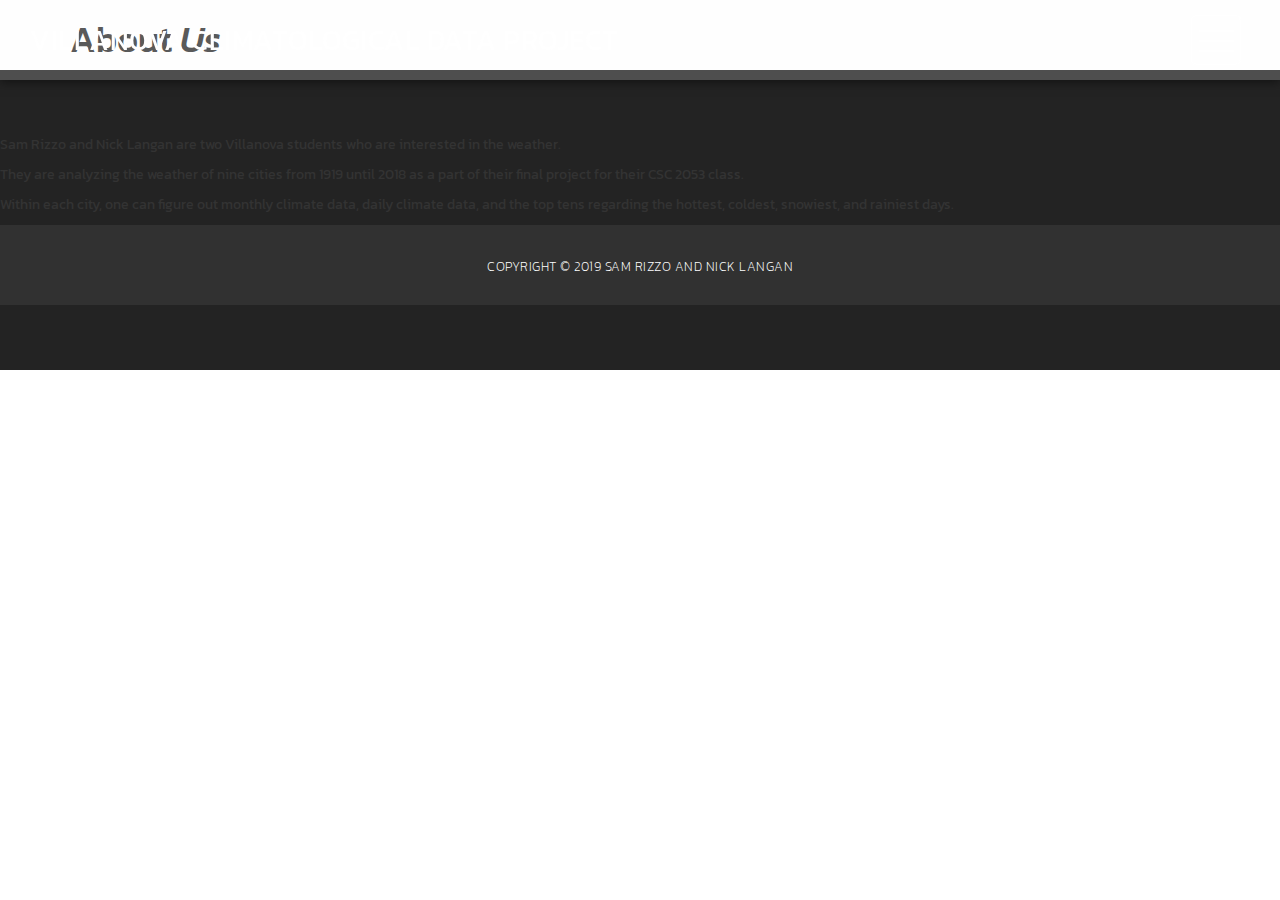
<file: project3/about.html>
<!DOCTYPE html>
<html>
    <head>
        <meta charset="utf-8">
        <meta http-equiv="X-UA-Compatible" content="IE=edge,chrome=1">
        <title>About the Villanovs Climatological Services</title>
<!-- 

Highway Template

https://templatemo.com/tm-520-highway

-->
        <meta name="description" content="">
        <meta name="viewport" content="width=device-width, initial-scale=1">
        <link rel="apple-touch-icon" href="apple-touch-icon.png">

        <link rel="stylesheet" href="css/bootstrap.min.css">
        <link rel="stylesheet" href="css/bootstrap-theme.min.css">
        <link rel="stylesheet" href="css/fontAwesome.css">
        <link rel="stylesheet" href="css/light-box.css">
        <link rel="stylesheet" href="css/templatemo-style.css">

        <link href="https://fonts.googleapis.com/css?family=Kanit:100,200,300,400,500,600,700,800,900" rel="stylesheet">

        <script src="js/vendor/modernizr-2.8.3-respond-1.4.2.min.js"></script>
    </head>

<body>

    <nav>
        <div class="logo">
            <a href="index.html">Villanova Climatological Data Project</a>
        </div>
      <div class="menu-icon">
        <span></span>
      </div>
    </nav>

    <div class="about-page-heading">
        <div class="container">
            <div class="heading-content">
                <h1>About <em>Us</em></h1>
            </div>
        </div>
    </div>


    <div class="services">
    <div class="about">
        <p>Sam Rizzo and Nick Langan are two Villanova students who are interested in the weather.</p>
        <p>They are analyzing the weather of nine cities from 1919 until 2018 as a part of their final project for their CSC 2053 class.</p>
        <p>Within each city, one can figure out monthly climate data, daily climate data, and the top tens regarding the hottest, coldest, snowiest, and rainiest days.</p>

    <footer>
        <div class="container-fluid">
            <div class="col-md-12">
                <p>Copyright &copy; 2019 Sam Rizzo and Nick Langan</p>
            </div>
        </div>
        </div>
    </footer>


      <!-- Modal button -->
    <div class="popup-icon">
      <button id="modBtn" class="modal-btn"><img src="img/contact-icon.png" alt=""></button>
    </div>  

    <!-- Modal -->
    <div id="modal" class="modal">
      <!-- Modal Content -->
      <div class="modal-content">
        <!-- Modal Header -->
        <div class="modal-header">
          <h3 class="header-title">Say hello to <em>Villanova Climatological Data</em></h3>
          <div class="close-btn"><img src="img/close_contact.png" alt=""></div>    
        </div>
        <!-- Modal Body -->
        <div class="modal-body">
          <div class="col-md-6 col-md-offset-3">
            <form id="contact" action="" method="post">
                <div class="row">
                    <div class="col-md-12">
                      <fieldset>
                        <input name="name" type="text" class="form-control" id="name" placeholder="Your name..." required="">
                      </fieldset>
                    </div>
                    <div class="col-md-12">
                      <fieldset>
                        <input name="email" type="email" class="form-control" id="email" placeholder="Your email..." required="">
                      </fieldset>
                    </div>
                    <div class="col-md-12">
                      <fieldset>
                        <textarea name="message" rows="6" class="form-control" id="message" placeholder="Your message..." required=""></textarea>
                      </fieldset>
                    </div>
                    <div class="col-md-12">
                      <fieldset>
                        <button type="submit" id="form-submit" class="btn">Send Message Now</button>
                      </fieldset>
                    </div>
                </div>
            </form>
          </div>
        </div>
      </div>
    </div>

    

    <section class="overlay-menu">
      <div class="container">
        <div class="row">
          <div class="main-menu">
              <ul>
                  <li>
                      <a href="index.html">Home - Full-width</a>
                  </li>
                  <li>
                      <a href="masonry.html">Home - Masonry</a>
                  </li>
                  <li>
                      <a href="grid.html">Home - Small-width</a>
                  </li>
                  <li>
                      <a href="about.html">About Us</a>
                  </li>
                  <li>
                      <a href="blog.html">Blog Entries</a>
                  </li>
                  <li>
                      <a href="single-post.html">Single Post</a>
                  </li>
              </ul>
              <p>We create awesome templates for you</p>
          </div>
        </div>
      </div>
    </section>

    <script src="https://ajax.googleapis.com/ajax/libs/jquery/1.11.2/jquery.min.js"></script>
    <script>window.jQuery || document.write('<script src="js/vendor/jquery-1.11.2.min.js"><\/script>')</script>

    <script src="js/vendor/bootstrap.min.js"></script>
    
    <script src="js/plugins.js"></script>
    <script src="js/main.js"></script>

</body>
</html>
</file>
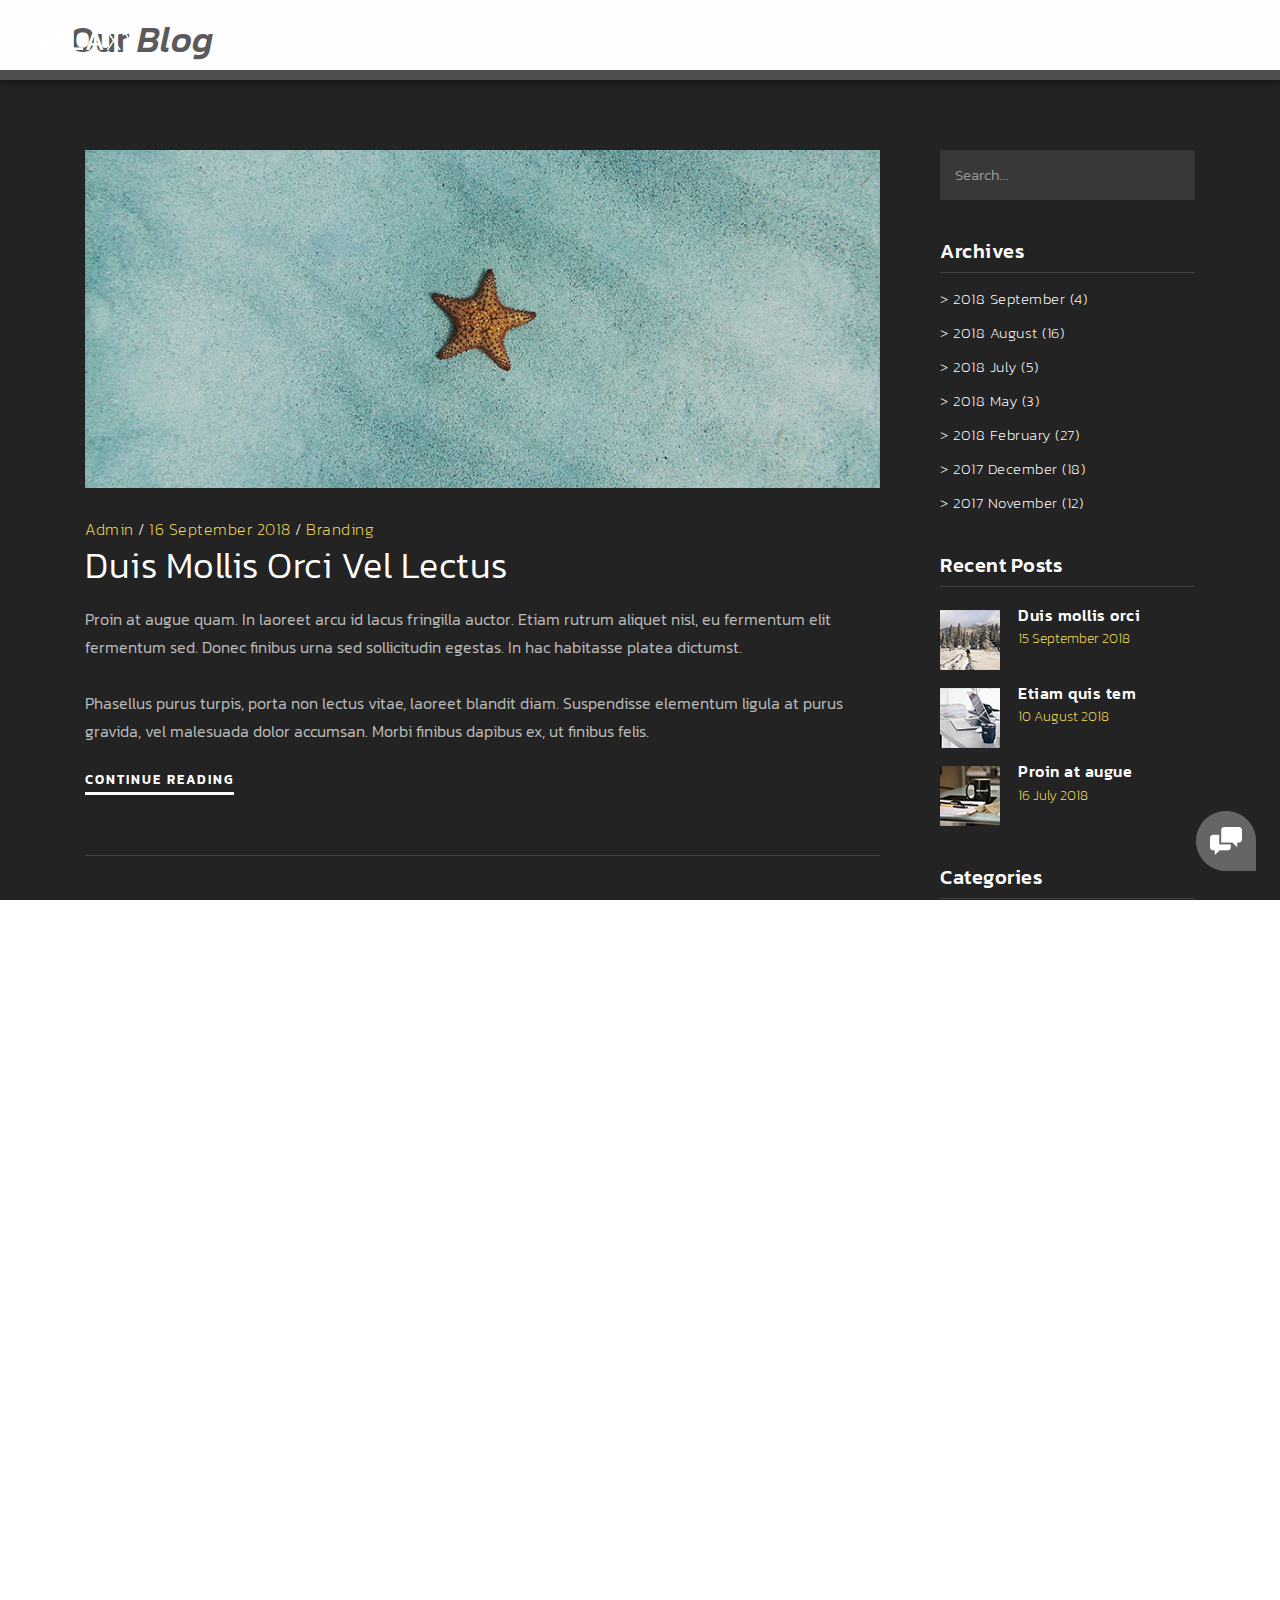
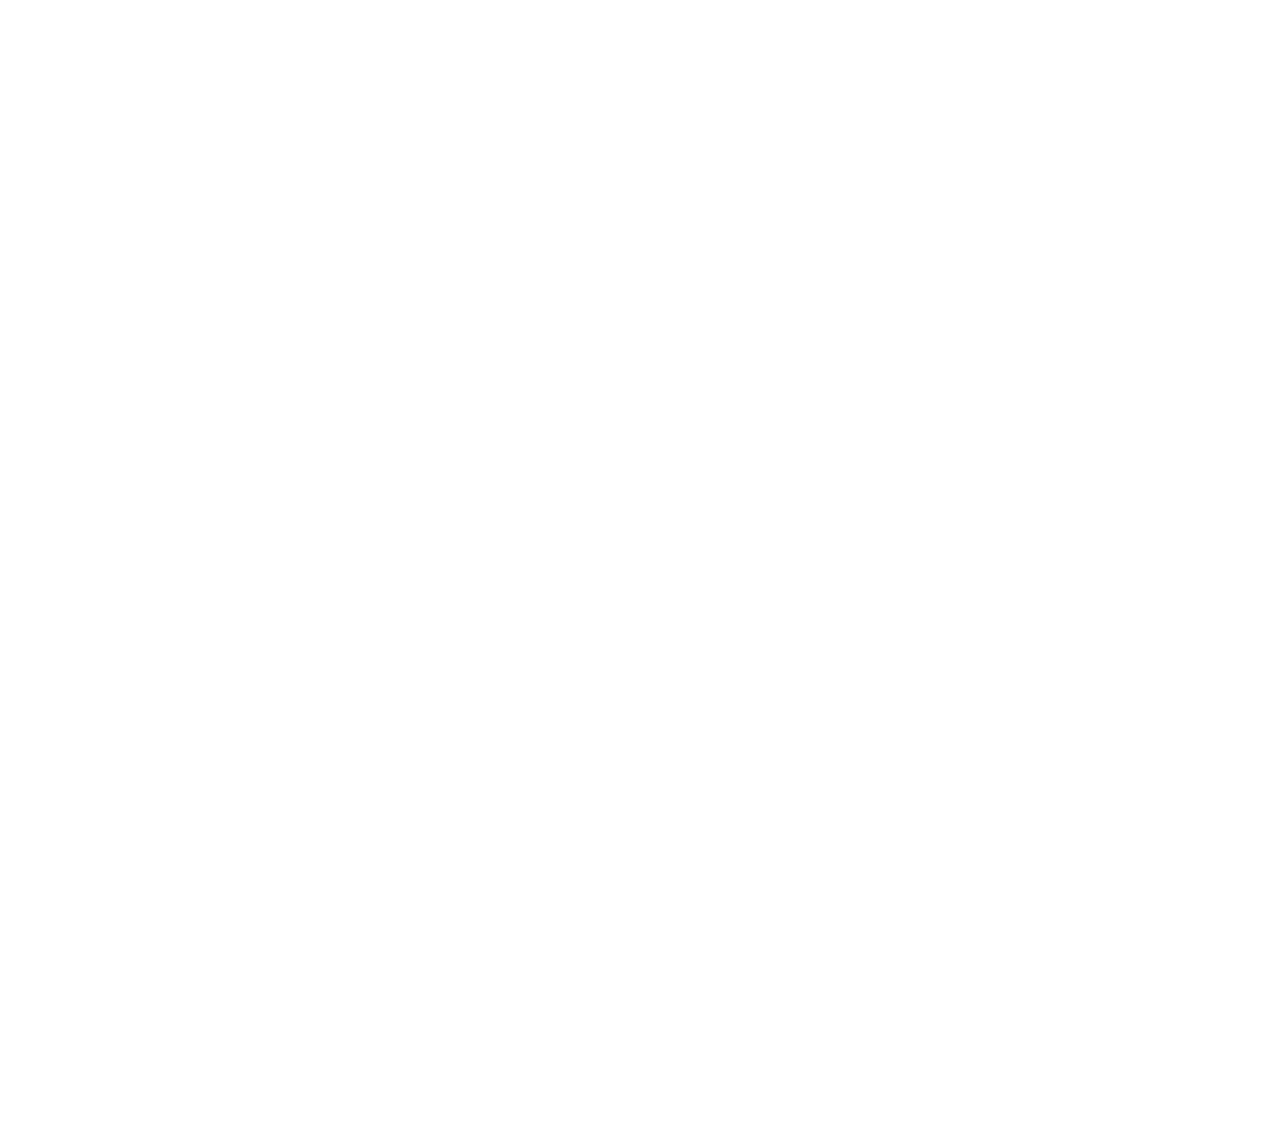
<file: project3/blog.html>
<!DOCTYPE html>
<html>
    <head>
        <meta charset="utf-8">
        <meta http-equiv="X-UA-Compatible" content="IE=edge,chrome=1">
        <title>Highway Blog - Free CSS Template</title>
<!-- 

Highway Template

https://templatemo.com/tm-520-highway

-->
        <meta name="description" content="">
        <meta name="viewport" content="width=device-width, initial-scale=1">
        <link rel="apple-touch-icon" href="apple-touch-icon.png">

        <link rel="stylesheet" href="css/bootstrap.min.css">
        <link rel="stylesheet" href="css/bootstrap-theme.min.css">
        <link rel="stylesheet" href="css/fontAwesome.css">
        <link rel="stylesheet" href="css/light-box.css">
        <link rel="stylesheet" href="css/templatemo-style.css">

        <link href="https://fonts.googleapis.com/css?family=Kanit:100,200,300,400,500,600,700,800,900" rel="stylesheet">

        <script src="js/vendor/modernizr-2.8.3-respond-1.4.2.min.js"></script>
    </head>

<body>

    <nav>
        <div class="logo">
            <a href="index.html">Gala<em>xy</em></a>
        </div>
      <div class="menu-icon">
        <span></span>
      </div>
    </nav>

    <div class="page-heading">
        <div class="container">
            <div class="heading-content">
                <h1>Our <em>Blog</em></h1>
            </div>
        </div>
    </div>


    <div class="blog-entries">
        <div class="container">
            <div class="col-md-9">
                <div class="blog-posts">
                    <div class="row">
                        <div class="col-md-12">
                            <div class="blog-post">
                                <img src="img/blog_post_1.png" alt="">
                                <div class="text-content">
                                    <span><a href="#">Admin</a> / <a href="#">16 September 2018</a> / <a href="#">Branding</a></span>
                                    <h2>Duis mollis orci vel lectus</h2>
                                    <p>Proin at augue quam. In laoreet arcu id lacus fringilla auctor. Etiam rutrum aliquet nisl, eu fermentum elit fermentum sed. Donec finibus urna sed sollicitudin egestas. In hac habitasse platea dictumst. 
                                    <br><br>Phasellus purus turpis, porta non lectus vitae, laoreet blandit diam. Suspendisse elementum ligula at purus gravida, vel malesuada dolor accumsan. Morbi finibus dapibus ex, ut finibus felis.</p>
                                    <div class="simple-btn">
                                        <a href="single-post.html">continue reading</a>
                                    </div>
                                </div>
                            </div>
                        </div>
                        <div class="col-md-12">
                            <div class="blog-post">
                                <img src="img/blog_post_2.png" alt="">
                                <div class="text-content">
                                    <span><a href="#">Admin</a> / <a href="#">28 August 2018</a> / <a href="#">Lifestyle</a></span>
                                    <h2>Integer scelerisque odio elit</h2>
                                    <p>Aliquam erat volutpat. Donec condimentum ante nec sapien sodales, ut molestie mauris scelerisque. Maecenas in turpis sed odio pretium tempor. In libero tellus, maximus in accumsan id, posuere non urna. 
                                    <br><br>Fusce ex elit, congue vitae interdum et, sodales vitae purus. Vestibulum ante ipsum primis in faucibus orci luctus et ultrices posuere cubilia Curae; Quisque id egestas nibh. Curabitur convallis cursus pharetra. Curabitur non ligula id lacus pulvinar sollicitudin. Etiam quis tempus lectus, sed iaculis ex.</p>
                                    <div class="simple-btn">
                                        <a href="single-post.html">continue reading</a>
                                    </div>
                                </div>
                            </div>
                        </div>
                        <div class="col-md-12">
                            <div class="blog-post">
                                <img src="img/blog_post_3.png" alt="">
                                <div class="text-content">
                                    <span><a href="#">Admin</a> / <a href="#">31 July 2018</a> / <a href="#">Work Stuff</a></span>
                                    <h2>Nulla condimentum at dui eu</h2>
                                    <p>Cras ultrices ex sodales, vestibulum leo quis, volutpat mauris. In pretium vehicula dolor, sit amet ornare orci placerat sit amet. Nam non dolor sagittis, dignissim purus at, fringilla lacus. In aliquet, sapien ut lobortis molestie, lorem diam commodo leo, vitae eleifend diam justo ac velit.
                                    <br><br>ras felis purus, efficitur vel luctus a, ultrices vitae diam. Maecenas maximus vehicula aliquet. Donec scelerisque, diam id dapibus ultrices, tortor tellus eleifend arcu, maximus iaculis mi elit sit amet odio. Donec at mauris sit amet velit tempus semper.</p>
                                    <div class="simple-btn">
                                        <a href="single-post.html">continue reading</a>
                                    </div>
                                </div>
                            </div>
                        </div>
                        <div class="col-md-12">
                            <ul class="page-number">
                                <li class="active"><a href="#">1</a></li>
                                <li><a href="#">2</a></li>
                                <li><a href="#">3</a></li>
                                <li><a href="#">></a></li>
                            </ul>
                        </div>
                    </div>
                </div>
            </div>
            <div class="col-md-3">
                <div class="side-bar">
                    <div class="search">
                        <fieldset>
                            <input name="search" type="text" class="form-control" id="search" placeholder="Search..." required="">
                        </fieldset>
                    </div>
                    <div class="archives">
                        <div class="sidebar-heding">
                            <h2>Archives</h2>
                        </div>
                        <ul>
                            <li><a href="#">> 2018 September (4)</a></li>
                            <li><a href="#">> 2018 August (16)</a></li>
                            <li><a href="#">> 2018 July (5)</a></li>
                            <li><a href="#">> 2018 May (3)</a></li>
                            <li><a href="#">> 2018 February (27)</a></li>
                            <li><a href="#">> 2017 December (18)</a></li>
                            <li><a href="#">> 2017 November (12)</a></li>
                        </ul>
                    </div>
                    <div class="recent-posts">
                        <div class="sidebar-heding">
                            <h2>Recent Posts</h2>
                        </div>
                        <ul>
                            <li><a href="single-post.html">
                                <img src="img/recent_post_1.png" alt="Recent Post 1">
                                <div class="text">
                                    <h6>Duis mollis orci</h6>
                                    <span>15 September 2018</span>
                                </div>
                            </li></a>
                            <li><a href="single-post.html">
                                <img src="img/recent_post_2.png" alt="Recent Post 2">
                                <div class="text">
                                    <h6>Etiam quis tem</h6>
                                    <span>10 August 2018</span>
                                </div>
                            </li></a>
                            <li><a href="single-post.html">
                                <img src="img/recent_post_3.png" alt="Recent Post 3">
                                <div class="text">
                                    <h6>Proin at augue</h6>
                                    <span>16 July 2018</span>
                                </div>
                            </li></a>
                        </ul>
                    </div>
                    <div class="categories">
                        <div class="sidebar-heding">
                            <h2>Categories</h2>
                        </div>
                        <ul>
                            <li><a href="#">> Lifestyle (7)</a></li>
                            <li><a href="#">> Branding (9)</a></li>
                            <li><a href="#">> Nature (14)</a></li>
                            <li><a href="#">> Work Stuff (6)</a></li>
                            <li><a href="#">> Science (5)</a></li>
                        </ul>
                    </div>
                    <div class="latest-gallery">
                        <div class="sidebar-heding">
                            <h2>Latest Gallery</h2>
                        </div>
                        <ul>
                            <li><a href="#"></a><img src="img/latest_gallery_1.png" alt=""></a></li>
                            <li><a href="#"></a><img src="img/latest_gallery_2.png" alt=""></a></li>
                            <li><a href="#"></a><img src="img/latest_gallery_3.png" alt=""></a></li>
                            <li><a href="#"></a><img src="img/latest_gallery_4.png" alt=""></a></li>
                            <li><a href="#"></a><img src="img/latest_gallery_5.png" alt=""></a></li>
                            <li><a href="#"></a><img src="img/latest_gallery_6.png" alt=""></a></li>
                            <li><a href="#"></a><img src="img/latest_gallery_7.png" alt=""></a></li>
                            <li><a href="#"></a><img src="img/latest_gallery_8.png" alt=""></a></li>
                        </ul>
                    </div>
                </div>
            </div>
        </div>
    </div>


    <footer>
        <div class="container-fluid">
            <div class="col-md-12">
                <p>Copyright &copy; 2018 Company Name 
    
    | Designed by TemplateMo</p>
            </div>
        </div>
    </footer>


      <!-- Modal button -->
    <div class="popup-icon">
      <button id="modBtn" class="modal-btn"><img src="img/contact-icon.png" alt=""></button>
    </div>  

    <!-- Modal -->
    <div id="modal" class="modal">
      <!-- Modal Content -->
      <div class="modal-content">
        <!-- Modal Header -->
        <div class="modal-header">
          <h3 class="header-title">Say hello to <em>Highway</em></h3>
          <div class="close-btn"><img src="img/close_contact.png" alt=""></div>    
        </div>
        <!-- Modal Body -->
        <div class="modal-body">
          <div class="col-md-6 col-md-offset-3">
            <form id="contact" action="" method="post">
                <div class="row">
                    <div class="col-md-12">
                      <fieldset>
                        <input name="name" type="text" class="form-control" id="name" placeholder="Your name..." required="">
                      </fieldset>
                    </div>
                    <div class="col-md-12">
                      <fieldset>
                        <input name="email" type="email" class="form-control" id="email" placeholder="Your email..." required="">
                      </fieldset>
                    </div>
                    <div class="col-md-12">
                      <fieldset>
                        <textarea name="message" rows="6" class="form-control" id="message" placeholder="Your message..." required=""></textarea>
                      </fieldset>
                    </div>
                    <div class="col-md-12">
                      <fieldset>
                        <button type="submit" id="form-submit" class="btn">Send Message Now</button>
                      </fieldset>
                    </div>
                </div>
            </form>
          </div>
        </div>
      </div>
    </div>

    

    <section class="overlay-menu">
      <div class="container">
        <div class="row">
          <div class="main-menu">
              <ul>
                  <li>
                      <a href="index.html">Home - Full-width</a>
                  </li>
                  <li>
                      <a href="masonry.html">Home - Masonry</a>
                  </li>
                  <li>
                      <a href="grid.html">Home - Small-width</a>
                  </li>
                  <li>
                      <a href="about.html">About Us</a>
                  </li>
                  <li>
                      <a href="blog.html">Blog Entries</a>
                  </li>
                  <li>
                      <a href="single-post.html">Single Post</a>
                  </li>
              </ul>
              <p>We create awesome templates for you</p>
          </div>
        </div>
      </div>
    </section>

    <script src="https://ajax.googleapis.com/ajax/libs/jquery/1.11.2/jquery.min.js"></script>
    <script>window.jQuery || document.write('<script src="js/vendor/jquery-1.11.2.min.js"><\/script>')</script>

    <script src="js/vendor/bootstrap.min.js"></script>
    
    <script src="js/plugins.js"></script>
    <script src="js/main.js"></script>

</body>
</html>
</file>
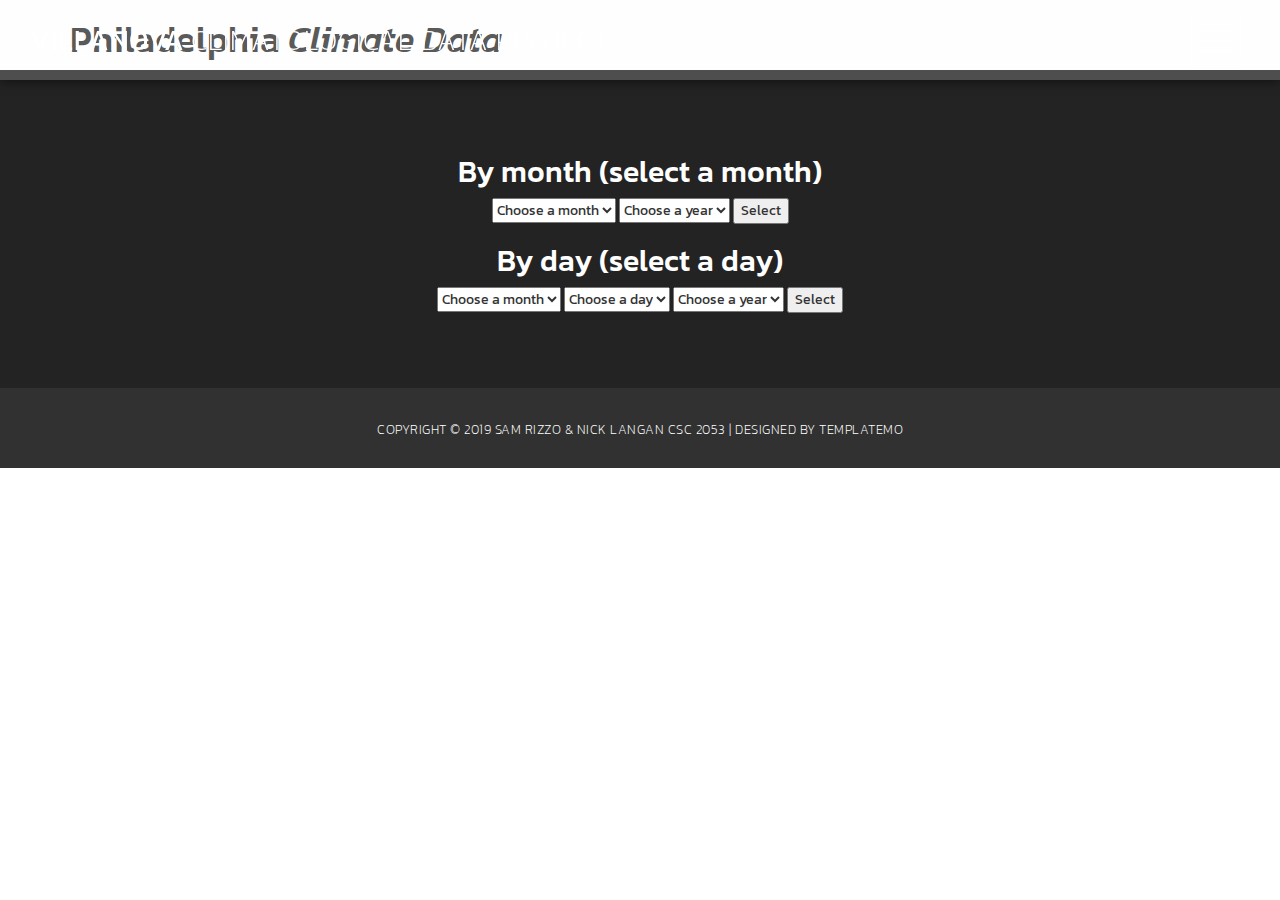
<file: project3/philly.html>
<!DOCTYPE html>
<html>
    <head>
        <meta charset="utf-8">
        <meta http-equiv="X-UA-Compatible" content="IE=edge,chrome=1">
        <title>Villanova Climatological Data Project</title>
<!-- 

Highway Template

https://templatemo.com/tm-520-highway

-->
        <meta name="description" content="">
        <meta name="viewport" content="width=device-width, initial-scale=1">
        <link rel="apple-touch-icon" href="apple-touch-icon.png">

        <link rel="stylesheet" href="css/bootstrap.min.css">
        <link rel="stylesheet" href="css/bootstrap-theme.min.css">
        <link rel="stylesheet" href="css/fontAwesome.css">
        <link rel="stylesheet" href="css/light-box.css">
        <link rel="stylesheet" href="css/templatemo-style.css">

        <link href="https://fonts.googleapis.com/css?family=Kanit:100,200,300,400,500,600,700,800,900" rel="stylesheet">

        <script src="js/vendor/modernizr-2.8.3-respond-1.4.2.min.js"></script>
    </head>

<body>

    <nav>
        <div class="logo">
            <a href="index.html">Villanova <em>Climatological Data Project</em></a>
        </div>
      <div class="menu-icon">
        <span></span>
      </div>
    </nav>

    <div class="page-heading">
        <div class="container">
            <div class="heading-content">
                    
                <h1>Philadelphia <em>Climate Data</em></h1>
            </div>
        </div>
    </div>
    <div class="services">
            <center>
                    <h2>By month (select a month)</h2>
                    <form method = post action="phillydb.php">
                            <p>
                            <select name="Month">
                                <option value="0">Choose a month</option>
                                <option>January</option>
                                <option>February</option>
                                <option>March</option>
                                <option>April</option>
                                <option>May</option>
                                <option>June</option>
                                <option>July</option>
                                <option>August</option>
                                <option>September</option>
                                <option>October</option>
                                <option>November</option>
                                <option>December</option>
        
                            </select>
                            
                                <select name="Year">
                                        <option value="0">Choose a year</option>
                                        <option>2018</option>
                                        <option>2017</option>
                                        <option>2016</option>
                                        <option>2015</option>
                                        <option>2014</option>
                                        <option>2013</option>
                                        <option>2012</option>
                                        <option>2011</option>
                                        <option>2010</option>
                                        <option>2009</option>
                                        <option>2008</option>
                                        <option>2007</option>
                                        <option>2006</option>
                                        <option>2005</option>
                                        <option>2004</option>
                                        <option>2003</option>
                                        <option>2002</option>
                                        <option>2001</option>
                                        <option>2000</option>
                                        <option>1999</option>
                                        <option>1998</option>
                                        <option>1997</option>
                                        <option>1996</option>
                                        <option>1995</option>
                                        <option>1994</option>
                                        <option>1993</option>
                                        <option>1992</option>
                                        <option>1991</option>
                                        <option>1990</option>
                                        <option>1989</option>
                                        <option>1988</option>
                                        <option>1987</option>
                                        <option>1986</option>
                                        <option>1985</option>
                                        <option>1984</option>
                                        <option>1983</option>
                                        <option>1982</option>
                                        <option>1981</option>
                                        <option>1980</option>
                                        <option>1979</option>
                                        <option>1978</option>
                                        <option>1977</option>
                                        <option>1976</option>
                                        <option>1975</option>
                                        <option>1974</option>
                                        <option>1973</option>
                                        <option>1972</option>
                
                                    </select>
                            <button type="submit">Select</button>
                            </form>
               <h2>By day (select a day)</h2>
            <form method = post action="phillydb.php">
                    <p>
                    <select name="Month">
                        <option value="0">Choose a month</option>
                        <option>January</option>
                        <option>February</option>
                        <option>March</option>
                        <option>April</option>
                        <option>May</option>
                        <option>June</option>
                        <option>July</option>
                        <option>August</option>
                        <option>September</option>
                        <option>October</option>
                        <option>November</option>
                        <option>December</option>

                    </select>
                    <select name="Day">
                            <option value="0">Choose a day</option>
                            <option>1</option>
                            <option>2</option>
                            <option>3</option>
                            <option>4</option>
                            <option>5</option>
                            <option>6</option>
                            <option>7</option>
                            <option>8</option>
                            <option>9</option>
                            <option>10</option>
                            <option>11</option>
                            <option>12</option>
                            <option>13</option>
                            <option>14</option>
                            <option>15</option>
                            <option>16</option>
                            <option>17</option>
                            <option>18</option>
                            <option>19</option>
                            <option>20</option>
                            <option>21</option>
                            <option>22</option>
                            <option>23</option>
                            <option>24</option>
                            <option>25</option>
                            <option>26</option>
                            <option>27</option>
                            <option>28</option>
                            <option>29</option>
                            <option>30</option>
                            <option>31</option>
    
                        </select>
                        <select name="Year">
                                <option value="0">Choose a year</option>
                                <option>2018</option>
                                <option>2017</option>
                                <option>2016</option>
                                <option>2015</option>
                                <option>2014</option>
                                <option>2013</option>
                                <option>2012</option>
                                <option>2011</option>
                                <option>2010</option>
                                <option>2009</option>
                                <option>2008</option>
                                <option>2007</option>
                                <option>2006</option>
                                <option>2005</option>
                                <option>2004</option>
                                <option>2003</option>
                                <option>2002</option>
                                <option>2001</option>
                                <option>2000</option>
                                <option>1999</option>
                                <option>1998</option>
                                <option>1997</option>
                                <option>1996</option>
                                <option>1995</option>
                                <option>1994</option>
                                <option>1993</option>
                                <option>1992</option>
                                <option>1991</option>
                                <option>1990</option>
                                <option>1989</option>
                                <option>1988</option>
                                <option>1987</option>
                                <option>1986</option>
                                <option>1985</option>
                                <option>1984</option>
                                <option>1983</option>
                                <option>1982</option>
                                <option>1981</option>
                                <option>1980</option>
                                <option>1979</option>
                                <option>1978</option>
                                <option>1977</option>
                                <option>1976</option>
                                <option>1975</option>
                                <option>1974</option>
                                <option>1973</option>
                                <option>1972</option>
        
                            </select>
                    <button type="submit">Select</button>
                    </form>
                
            </div>
        
                    
                


    <footer>
        <div class="container-fluid">
            <div class="col-md-12">
                <p>Copyright &copy; 2019 Sam Rizzo & Nick Langan CSC 2053
    
    | Designed by TemplateMo</p>
            </div>
        </div>
    </footer>


      <!-- Modal button -->
    <div class="popup-icon">
      <button id="modBtn" class="modal-btn"><img src="img/contact-icon.png" alt=""></button>
    </div>  

    <!-- Modal -->
    <div id="modal" class="modal">
      <!-- Modal Content -->
      <div class="modal-content">
        <!-- Modal Header -->
        <div class="modal-header">
          <h3 class="header-title">Say hello to <em>Highway</em></h3>
          <div class="close-btn"><img src="img/close_contact.png" alt=""></div>    
        </div>
        <!-- Modal Body -->
        <div class="modal-body">
          <div class="col-md-6 col-md-offset-3">
            <form id="contact" action="" method="post">
                <div class="row">
                    <div class="col-md-12">
                      <fieldset>
                        <input name="name" type="text" class="form-control" id="name" placeholder="Your name..." required="">
                      </fieldset>
                    </div>
                    <div class="col-md-12">
                      <fieldset>
                        <input name="email" type="email" class="form-control" id="email" placeholder="Your email..." required="">
                      </fieldset>
                    </div>
                    <div class="col-md-12">
                      <fieldset>
                        <textarea name="message" rows="6" class="form-control" id="message" placeholder="Your message..." required=""></textarea>
                      </fieldset>
                    </div>
                    <div class="col-md-12">
                      <fieldset>
                        <button type="submit" id="form-submit" class="btn">Send Message Now</button>
                      </fieldset>
                    </div>
                </div>
            </form>
          </div>
        </div>
      </div>
    </div>

    

    <section class="overlay-menu">
      <div class="container">
        <div class="row">
          <div class="main-menu">
              <ul>
                  <li>
                      <a href="index.html">Home</a>
                  </li>
                  
                  <li>
                      <a href="about.html">About Us</a>
                  </li>
                  
              </ul>
              
          </div>
        </div>
      </div>
    </section>

    <script src="https://ajax.googleapis.com/ajax/libs/jquery/1.11.2/jquery.min.js"></script>
    <script>window.jQuery || document.write('<script src="js/vendor/jquery-1.11.2.min.js"><\/script>')</script>

    <script src="js/vendor/bootstrap.min.js"></script>
    
    <script src="js/plugins.js"></script>
    <script src="js/main.js"></script>

</body>
</html>
</file>
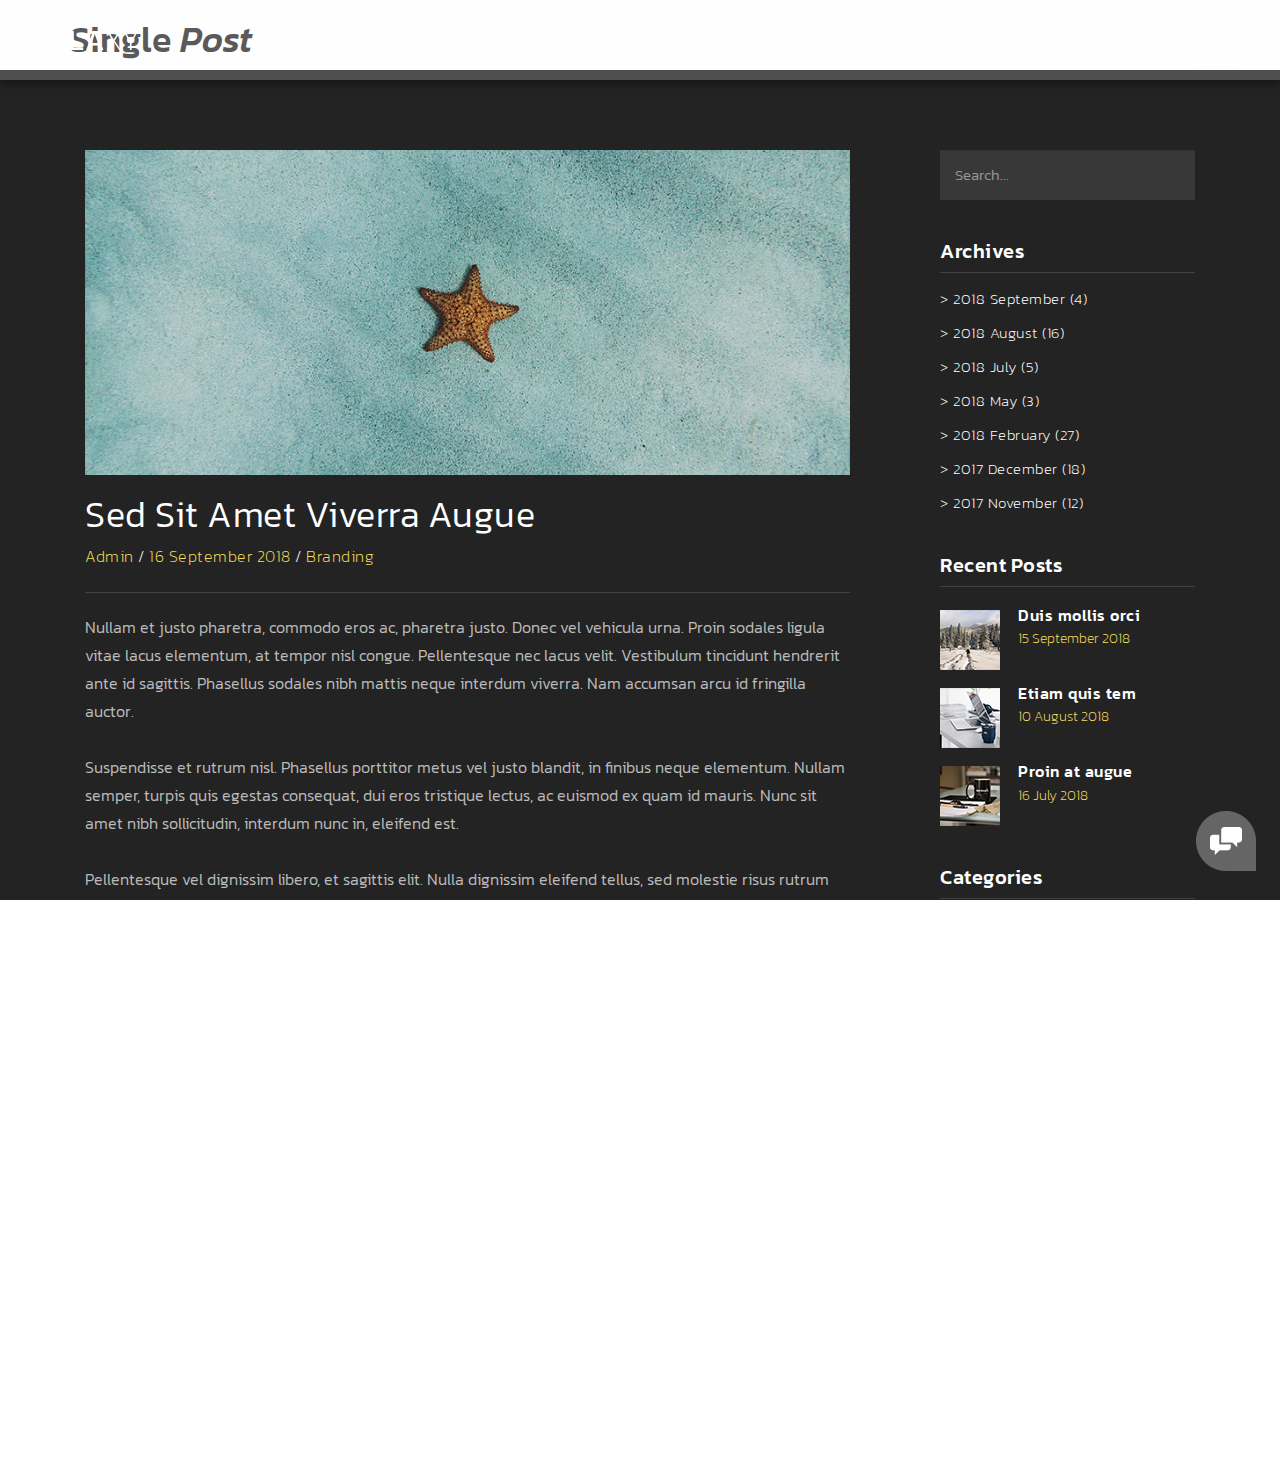
<file: project3/single-post.html>
<!DOCTYPE html>
<html>
    <head>
        <meta charset="utf-8">
        <meta http-equiv="X-UA-Compatible" content="IE=edge,chrome=1">
        <title>Highway Single Post</title>
<!-- 

Highway Template

https://templatemo.com/tm-520-highway

-->
        <meta name="description" content="">
        <meta name="viewport" content="width=device-width, initial-scale=1">
        <link rel="apple-touch-icon" href="apple-touch-icon.png">

        <link rel="stylesheet" href="css/bootstrap.min.css">
        <link rel="stylesheet" href="css/bootstrap-theme.min.css">
        <link rel="stylesheet" href="css/fontAwesome.css">
        <link rel="stylesheet" href="css/light-box.css">
        <link rel="stylesheet" href="css/templatemo-style.css">

        <link href="https://fonts.googleapis.com/css?family=Kanit:100,200,300,400,500,600,700,800,900" rel="stylesheet">

        <script src="js/vendor/modernizr-2.8.3-respond-1.4.2.min.js"></script>
    </head>

<body>

    <nav>
        <div class="logo">
            <a href="index.html">Gala<em>xy</em></a>
        </div>
      <div class="menu-icon">
        <span></span>
      </div>
    </nav>

    <div class="page-heading">
        <div class="container">
            <div class="heading-content">
                <h1>Single <em>Post</em></h1>
            </div>
        </div>
    </div>


    <div class="blog-entries">
        <div class="container">
            <div class="col-md-9">
                <div class="blog-posts">
                    <div class="row">
                        <div class="col-md-12">
                            <div class="single-blog-post">
                                <img src="img/blog_post_1.png" alt="">
                                <div class="text-content">
                                    <h2>Sed sit amet viverra augue</h2>
                                    <span><a href="#">Admin</a> / <a href="#">16 September 2018</a> / <a href="#">Branding</a></span>
                                    <p>Nullam et justo pharetra, commodo eros ac, pharetra justo. Donec vel vehicula urna. Proin sodales ligula vitae lacus elementum, at tempor nisl congue. Pellentesque nec lacus velit. Vestibulum tincidunt hendrerit ante id sagittis. Phasellus sodales nibh mattis neque interdum viverra. Nam accumsan arcu id fringilla auctor. 
                                    <br><br>Suspendisse et rutrum nisl. Phasellus porttitor metus vel justo blandit, in finibus neque elementum. Nullam semper, turpis quis egestas consequat, dui eros tristique lectus, ac euismod ex quam id mauris. Nunc sit amet nibh sollicitudin, interdum nunc in, eleifend est.
                                    
                                	<br><br>Pellentesque vel dignissim libero, et sagittis elit. Nulla dignissim eleifend tellus, sed molestie risus rutrum non. Etiam lorem odio, convallis a arcu vel, bibendum molestie metus. Pellentesque imperdiet nisl ante, eu congue nisl suscipit id.
                                    <br><br><a href="blog.html">Back to Blog</a></p>
                                    <div class="tags-share">
                                        <div class="row">
                                            <div class="col-md-6">
                                                <ul class="tags">
                                                    <li>Tags:</li>
                                                    <li><a href="#">life</a>,</li>
                                                    <li><a href="#">nature</a>,</li>
                                                    <li><a href="#">life is good</a></li>
                                                </ul>
                                            </div>
                                            <div class="col-md-6">
                                                <ul class="share">
                                                    <li>Share:</li>
                                                    <li><a href="#">facebook</a>,</li>
                                                    <li><a href="#">twitter</a>,</li>
                                                    <li><a href="#">behance</a></li>
                                                </ul>
                                            </div>
                                        </div>
                                    </div>
                                </div>
                            </div>
                        </div>
                    </div>
                </div>
            </div>
            <div class="col-md-3">
                <div class="side-bar">
                    <div class="search">
                        <fieldset>
                            <input name="search" type="text" class="form-control" id="search" placeholder="Search..." required="">
                        </fieldset>
                    </div>
                    <div class="archives">
                        <div class="sidebar-heding">
                            <h2>Archives</h2>
                        </div>
                        <ul>
                            <li><a href="#">> 2018 September (4)</a></li>
                            <li><a href="#">> 2018 August (16)</a></li>
                            <li><a href="#">> 2018 July (5)</a></li>
                            <li><a href="#">> 2018 May (3)</a></li>
                            <li><a href="#">> 2018 February (27)</a></li>
                            <li><a href="#">> 2017 December (18)</a></li>
                            <li><a href="#">> 2017 November (12)</a></li>
                        </ul>
                    </div>
                    <div class="recent-posts">
                        <div class="sidebar-heding">
                            <h2>Recent Posts</h2>
                        </div>
                        <ul>
                            <li><a href="single-post.html">
                                <img src="img/recent_post_1.png" alt="Recent Post 1">
                                <div class="text">
                                    <h6>Duis mollis orci</h6>
                                    <span>15 September 2018</span>
                                </div>
                            </li></a>
                            <li><a href="single-post.html">
                                <img src="img/recent_post_2.png" alt="Recent Post 2">
                                <div class="text">
                                    <h6>Etiam quis tem</h6>
                                    <span>10 August 2018</span>
                                </div>
                            </li></a>
                            <li><a href="single-post.html">
                                <img src="img/recent_post_3.png" alt="Recent Post 3">
                                <div class="text">
                                    <h6>Proin at augue</h6>
                                    <span>16 July 2018</span>
                                </div>
                            </li></a>
                        </ul>
                    </div>
                    <div class="categories">
                        <div class="sidebar-heding">
                            <h2>Categories</h2>
                        </div>
                        <ul>
                            <li><a href="#">> Lifestyle (7)</a></li>
                            <li><a href="#">> Branding (9)</a></li>
                            <li><a href="#">> Nature (14)</a></li>
                            <li><a href="#">> Work Stuff (6)</a></li>
                            <li><a href="#">> Science (5)</a></li>
                        </ul>
                    </div>
                    <div class="latest-gallery">
                        <div class="sidebar-heding">
                            <h2>Latest Gallery</h2>
                        </div>
                        <ul>
                            <li><a href="#"></a><img src="img/latest_gallery_1.png" alt=""></a></li>
                            <li><a href="#"></a><img src="img/latest_gallery_2.png" alt=""></a></li>
                            <li><a href="#"></a><img src="img/latest_gallery_3.png" alt=""></a></li>
                            <li><a href="#"></a><img src="img/latest_gallery_4.png" alt=""></a></li>
                            <li><a href="#"></a><img src="img/latest_gallery_5.png" alt=""></a></li>
                            <li><a href="#"></a><img src="img/latest_gallery_6.png" alt=""></a></li>
                            <li><a href="#"></a><img src="img/latest_gallery_7.png" alt=""></a></li>
                            <li><a href="#"></a><img src="img/latest_gallery_8.png" alt=""></a></li>
                        </ul>
                    </div>
                </div>
            </div>
        </div>
    </div>


    <footer>
        <div class="container-fluid">
            <div class="col-md-12">
                <p>Copyright &copy; 2018 Company Name 
    
    | Designed by TemplateMo</p>
            </div>
        </div>
    </footer>


      <!-- Modal button -->
    <div class="popup-icon">
      <button id="modBtn" class="modal-btn"><img src="img/contact-icon.png" alt=""></button>
    </div>  

    <!-- Modal -->
    <div id="modal" class="modal">
      <!-- Modal Content -->
      <div class="modal-content">
        <!-- Modal Header -->
        <div class="modal-header">
          <h3 class="header-title">Say hello to <em>Highway</em></h3>
          <div class="close-btn"><img src="img/close_contact.png" alt=""></div>    
        </div>
        <!-- Modal Body -->
        <div class="modal-body">
          <div class="col-md-6 col-md-offset-3">
            <form id="contact" action="" method="post">
                <div class="row">
                    <div class="col-md-12">
                      <fieldset>
                        <input name="name" type="text" class="form-control" id="name" placeholder="Your name..." required="">
                      </fieldset>
                    </div>
                    <div class="col-md-12">
                      <fieldset>
                        <input name="email" type="email" class="form-control" id="email" placeholder="Your email..." required="">
                      </fieldset>
                    </div>
                    <div class="col-md-12">
                      <fieldset>
                        <textarea name="message" rows="6" class="form-control" id="message" placeholder="Your message..." required=""></textarea>
                      </fieldset>
                    </div>
                    <div class="col-md-12">
                      <fieldset>
                        <button type="submit" id="form-submit" class="btn">Send Message Now</button>
                      </fieldset>
                    </div>
                </div>
            </form>
          </div>
        </div>
      </div>
    </div>

    

    <section class="overlay-menu">
      <div class="container">
        <div class="row">
          <div class="main-menu">
              <ul>
                  <li>
                      <a href="index.html">Home - Full-width</a>
                  </li>
                  <li>
                      <a href="masonry.html">Home - Masonry</a>
                  </li>
                  <li>
                      <a href="grid.html">Home - Small-width</a>
                  </li>
                  <li>
                      <a href="about.html">About Us</a>
                  </li>
                  <li>
                      <a href="blog.html">Blog Entries</a>
                  </li>
                  <li>
                      <a href="single-post.html">Single Post</a>
                  </li>
              </ul>
              <p>We create awesome templates for you</p>
          </div>
        </div>
      </div>
    </section>


    <script src="https://ajax.googleapis.com/ajax/libs/jquery/1.11.2/jquery.min.js"></script>
    <script>window.jQuery || document.write('<script src="js/vendor/jquery-1.11.2.min.js"><\/script>')</script>

    <script src="js/vendor/bootstrap.min.js"></script>
    
    <script src="js/plugins.js"></script>
    <script src="js/main.js"></script>

</body>
</html>
</file>
<file: project3/css/light-box.css>
/* LIGHT BOX */

body:after {
  content: url(../img/close.png) url(../img/loading.gif) url(../img/prev.png) url(../img/next.png);
  display: none;
}

body.lb-disable-scrolling {
  overflow: hidden;
}

.lightboxOverlay {
  max-height: 100%;
  overflow-y: scroll;
  position: absolute;
  top: 0;
  left: 0;
  z-index: 99999;
  background-color: black;
  filter: progid:DXImageTransform.Microsoft.Alpha(Opacity=80);
  opacity: 0.8;
  display: none;
}

.lightbox {
  position: absolute;
  margin-top: 0%;
  left: 0;
  width: 100%;
  z-index: 100000;
  text-align: center;
  line-height: 0;
  font-weight: normal;
}

.lightbox .lb-image {
  display: block;
  height: auto;
  max-width: inherit;
  max-height: none;
  border-radius: 5px;

  /* Image border */
  border: 10px solid white;
}

.lightbox a img {
  border: none;
}

.lb-outerContainer {
  position: relative;
  *zoom: 1;
  width: 250px;
  height: 250px;
  margin: 0 auto;
  border-radius: 4px;

  /* Background color behind image.
     This is visible during transitions. */
  background-color: white;
}

.lb-outerContainer:after {
  content: "";
  display: table;
  clear: both;
}

.lb-loader {
  position: absolute;
  top: 43%;
  left: 0;
  height: 25%;
  width: 100%;
  text-align: center;
  line-height: 0;
}

.lb-cancel {
  display: block;
  width: 32px;
  height: 32px;
  margin: 0 auto;
  background: url(../img/loading.gif) no-repeat;
}

.lb-nav {
  position: absolute;
  top: 0;
  left: 0;
  height: 100%;
  width: 100%;
  z-index: 10;
}

.lb-container > .nav {
  left: 0;
}

.lb-nav a {
  outline: none;
  background-image: url('[data-uri]');
}

.lb-prev, .lb-next {
  height: 100%;
  cursor: pointer;
  display: block;
}

.lb-nav a.lb-prev {
  width: 34%;
  left: 0;
  float: left;
  background: url(../img/prev.png) left 48% no-repeat;
  filter: progid:DXImageTransform.Microsoft.Alpha(Opacity=0);
  opacity: 0;
  -webkit-transition: opacity 0.6s;
  -moz-transition: opacity 0.6s;
  -o-transition: opacity 0.6s;
  transition: opacity 0.6s;
}

.lb-nav a.lb-prev:hover {
  filter: progid:DXImageTransform.Microsoft.Alpha(Opacity=100);
  opacity: 1;
}

.lb-nav a.lb-next {
  width: 64%;
  right: 0;
  float: right;
  background: url(../img/next.png) right 48% no-repeat;
  filter: progid:DXImageTransform.Microsoft.Alpha(Opacity=0);
  opacity: 0;
  -webkit-transition: opacity 0.6s;
  -moz-transition: opacity 0.6s;
  -o-transition: opacity 0.6s;
  transition: opacity 0.6s;
}

.lb-nav a.lb-next:hover {
  filter: progid:DXImageTransform.Microsoft.Alpha(Opacity=100);
  opacity: 1;
}

.lb-dataContainer {
  margin: 0 auto;
  padding-top: 5px;
  *zoom: 1;
  width: 100%;
  -moz-border-radius-bottomleft: 4px;
  -webkit-border-bottom-left-radius: 4px;
  border-bottom-left-radius: 4px;
  -moz-border-radius-bottomright: 4px;
  -webkit-border-bottom-right-radius: 4px;
  border-bottom-right-radius: 4px;
}

.lb-dataContainer:after {
  content: "";
  display: table;
  clear: both;
}

.lb-data {
  padding: 0 4px;
  color: #ccc;
}

.lb-data .lb-details {
  width: 85%;
  float: left;
  text-align: left;
  line-height: 1.1em;
}

.lb-data .lb-caption {
  font-size: 13px;
  font-weight: bold;
  line-height: 1em;
}

.lb-data .lb-caption a {
  color: #4ae;
}

.lb-data .lb-number {
  margin-top: 15px;
  display: block;
  clear: left;
  padding-bottom: 1em;
  font-size: 13px;
  color: #999999;
}

.lb-data .lb-close {
  display: block;
  float: right;
  width: 30px;
  height: 30px;
  background: url(../img/close.png) top right no-repeat;
  text-align: right;
  outline: none;
  filter: progid:DXImageTransform.Microsoft.Alpha(Opacity=70);
  opacity: 0.7;
  -webkit-transition: opacity 0.2s;
  -moz-transition: opacity 0.2s;
  -o-transition: opacity 0.2s;
  transition: opacity 0.2s;
}

.lb-data .lb-close:hover {
  cursor: pointer;
  filter: progid:DXImageTransform.Microsoft.Alpha(Opacity=100);
  opacity: 1;
}
</file>
<file: project3/css/templatemo-style.css>
/*

Highway Template

https://templatemo.com/tm-520-highway

*/

body {
  font-family: 'Kanit', sans-serif;
}

body::-webkit-scrollbar {
  width: 8px;
  height: 8px;
  background-color: rgba(0, 0, 0, 0.9);
}
/* Add a thumb */
body::-webkit-scrollbar-thumb {
    background: rgba(250, 250, 250, 0.5);
}

body, html {
  height: 100%;
  min-height: 100%;
  overflow-x: hidden;
}


.philly-page-heading {
  background-image: url(../img/philly-skyline.jpg);
  background-repeat: no-repeat;
  background-size: cover;
  background-position: center center;
  width: 100%;
  text-align: center;
}

.philly-page-heading .heading-content h1 {
  font-size: 32px;
  text-transform: uppercase;
  color: #fff;
  letter-spacing: 1px;
  background-color: rgba(250,250,250,0.1);
  display: inline-block;
  margin-bottom: 0;
  margin-top: 220px;
  padding: 20px 60px;
}

.philly-page-heading .heading-content em {
  font-style: normal;
  font-weight: 200;
}

.cleveland-page-heading {
  background-image: url(../img/cleveland-skyline.jpg);
  background-repeat: no-repeat;
  background-size: cover;
  background-position: center center;
  width: 100%;
  text-align: center;
}

.cleveland-page-heading .heading-content h1 {
  font-size: 32px;
  text-transform: uppercase;
  color: #fff;
  letter-spacing: 1px;
  background-color: rgba(250,250,250,0.1);
  display: inline-block;
  margin-bottom: 0;
  margin-top: 220px;
  padding: 20px 60px;
}

.cleveland-page-heading .heading-content em {
  font-style: normal;
  font-weight: 200;
}

.tampa-page-heading {
  background-image: url(../img/tampa-skyline.jpg);
  background-repeat: no-repeat;
  background-size: cover;
  background-position: center center;
  width: 100%;
  text-align: center;
}

.tampa-page-heading .heading-content h1 {
  font-size: 32px;
  text-transform: uppercase;
  color: #fff;
  letter-spacing: 1px;
  background-color: rgba(250,250,250,0.1);
  display: inline-block;
  margin-bottom: 0;
  margin-top: 220px;
  padding: 20px 60px;
}

.tampa-page-heading .heading-content em {
  font-style: normal;
  font-weight: 200;
}

.dallas-page-heading {
  background-image: url(../img/dallas-skyline.jpg);
  background-repeat: no-repeat;
  background-size: cover;
  background-position: center center;
  width: 100%;
  text-align: center;
}

.dallas-page-heading .heading-content h1 {
  font-size: 32px;
  text-transform: uppercase;
  color: #fff;
  letter-spacing: 1px;
  background-color: rgba(250,250,250,0.1);
  display: inline-block;
  margin-bottom: 0;
  margin-top: 220px;
  padding: 20px 60px;
}

.dallas-page-heading .heading-content em {
  font-style: normal;
  font-weight: 200;
}

.boulder-page-heading {
  background-image: url(../img/boulder-skyline.jpg);
  background-repeat: no-repeat;
  background-size: cover;
  background-position: center center;
  width: 100%;
  text-align: center;
}

.boulder-page-heading .heading-content h1 {
  font-size: 32px;
  text-transform: uppercase;
  color: #fff;
  letter-spacing: 1px;
  background-color: rgba(250,250,250,0.1);
  display: inline-block;
  margin-bottom: 0;
  margin-top: 220px;
  padding: 20px 60px;
}

.boulder-page-heading .heading-content em {
  font-style: normal;
  font-weight: 200;
}

.grandforks-page-heading {
  background-image: url(../img/grandforks-skyline.jpg);
  background-repeat: no-repeat;
  background-size: cover;
  background-position: center center;
  width: 100%;
  text-align: center;
}

.grandforks-page-heading .heading-content h1 {
  font-size: 32px;
  text-transform: uppercase;
  color: #fff;
  letter-spacing: 1px;
  background-color: rgba(250,250,250,0.1);
  display: inline-block;
  margin-bottom: 0;
  margin-top: 220px;
  padding: 20px 60px;
}

.grandforks-page-heading .heading-content em {
  font-style: normal;
  font-weight: 200;
}

.seattle-page-heading {
  background-image: url(../img/seattle-skyline.jpg);
  background-repeat: no-repeat;
  background-size: cover;
  background-position: center center;
  width: 100%;
  text-align: center;
}

.seattle-page-heading .heading-content h1 {
  font-size: 32px;
  text-transform: uppercase;
  color: #fff;
  letter-spacing: 1px;
  background-color: rgba(250,250,250,0.1);
  display: inline-block;
  margin-bottom: 0;
  margin-top: 220px;
  padding: 20px 60px;
}

.seattle-page-heading .heading-content em {
  font-style: normal;
  font-weight: 200;
}

.losangeles-page-heading {
  background-image: url(../img/losangeles-skyline.jpg);
  background-repeat: no-repeat;
  background-size: cover;
  background-position: center center;
  width: 100%;
  text-align: center;
}

.losangeles-page-heading .heading-content h1 {
  font-size: 32px;
  text-transform: uppercase;
  color: #fff;
  letter-spacing: 1px;
  background-color: rgba(250,250,250,0.1);
  display: inline-block;
  margin-bottom: 0;
  margin-top: 220px;
  padding: 20px 60px;
}

.losangeles-page-heading .heading-content em {
  font-style: normal;
  font-weight: 200;
}

.anchorage-page-heading {
  background-image: url(../img/anchorage-skyline.jpg);
  background-repeat: no-repeat;
  background-size: cover;
  background-position: center center;
  width: 100%;
  text-align: center;
}

.anchorage-page-heading .heading-content h1 {
  font-size: 32px;
  text-transform: uppercase;
  color: #fff;
  letter-spacing: 1px;
  background-color: rgba(250,250,250,0.1);
  display: inline-block;
  margin-bottom: 0;
  margin-top: 220px;
  padding: 20px 60px;
}

.anchorage-page-heading .heading-content em {
  font-style: normal;
  font-weight: 200;
}


/* Nav Bar */

nav .logo {
  float: left;
  margin-left: 30px;
}

nav .logo a {
  font-size: 28px;
  line-height: 80px;
  text-transform: uppercase;
  color: #fff;
  text-decoration: none;
  letter-spacing: 0.5px;
}

nav .logo em {
  font-style: normal;
  font-weight: 200;
}

nav {
  background: rgba(250,250,250,0.2);
  height: 80px;
  position: fixed;
  width: 100%;
  left: 0;
  top: 0;
  z-index: 300;
  box-shadow: 0px 2px 10px 0px rgba(0,0,0,0.5);
}

.menu-icon {
  background: transparent;
  border: 1px solid #fff;
  width: 50px;
  height: 50px;
  margin: 15px 39px 0 auto;
  position: relative;
  cursor: pointer;
  transition: background 0.5s;
  border-radius: 5px;
}

.menu-icon span,
.menu-icon span:before,
.menu-icon span:after {
  cursor: pointer;
  border-radius: 1px;
  height: 2px;
  width: 35px;
  background: white;
  position: absolute;
  left: 15%;
  top: 50%;
  display: block;
  content: '';
  transition: all 0.5s ease-in-out;
}

.menu-icon span:before {
  left: 0;
  top: -10px;
}

.menu-icon span:after {
  left: 0;
  top: 10px;
}

.menu-icon.active {
  background: rgba(250,250,250,0.2);
}

.menu-icon.active span {
  background-color: transparent;
}

.menu-icon.active span:before,
.menu-icon.active span:after {
  top: 0;
}

.menu-icon.active span:before {
  transform: rotate(135deg);
}

.menu-icon.active span:after {
  transform: rotate(-135deg);
}
/* Menu */

.overlay-menu {
  background: rgba(0, 0, 0, 0.95);
  color: #ffffff;
  position: fixed;
  z-index: 100;
  left: 0;
  top: 0;
  height: 100%;
  overflow-y: auto;
  -webkit-overflow-scrolling: touch;
  width: 100%;
  padding: 50px 0;
  opacity: 0;
  text-align: center;
  transform: translateY(-100%);
  transition: all 0.5s;
}

.overlay-menu.open {
  opacity: 1;
  transform: translateY(0%);
}

.overlay-menu .main-menu {
  transform: translateY(50%);
  opacity: 0;
  transition: all 0.3s;
  transition-delay: 0s;
}

.overlay-menu.open .main-menu {
  transition: all 0.7s;
  transition-delay: 0.7s;
  opacity: 1;
  transform: translateY(0%);
}

.overlay-menu .main-menu:nth-child(2) {
  transition-delay: 0s;
}

.overlay-menu.open .main-menu:nth-child(2) {
  transition-delay: 1.25s;
}

.overlay-menu {
  overflow: scroll;
}

.overlay-menu::-webkit-scrollbar {
  display: none;
}

.overlay-menu ul {
  list-style: none;
  margin-top: 80px;
  padding: 0px;
}
.overlay-menu ul li {
  padding: 15px 0px;
}

.overlay-menu ul li a {
  font-size: 24px;
  font-weight: 300;
  color: #fff;
  text-decoration: none;
  transition: all 0.5s;
}

.overlay-menu ul li a:hover {
  color: rgba(250,250,250,0.5);
}


.overlay-menu p {
  margin-top: 60px;
  font-size: 13px;
  text-transform: uppercase;
  color: #fff;
  font-weight: 200;
  letter-spacing: 0.5px;
  text-align: center;
}



#video-container  {
  position: relative;
  width: 100%;
  height: 100%;
  overflow: hidden;
  z-index: 1;
}

#video-container video,
.video-overlay {
  position: absolute;
  left: 50%;
  top: 50%;
  transform: translate(-50%, -50%);
  min-width: 100%;
  min-height: 100%;
}

#video-container .video-overlay {
  z-index: 9999;
  background: rgba(0,0,0,0.5);
  width: 100%;
}

#video-container .video-content {
  z-index: 99999;
  position: absolute;
  height: 100%;
  width: 100%;
}

#video-container .video-content .inner {
  height: 100%;
  width: 100%;
  display: flex;
  justify-content: center;
  align-items: center;
  flex-flow: column wrap;
}

#video-container .video-content .inner h1 {
  font-size: 64px;
  text-transform: uppercase;
  color: #fff;
  letter-spacing: 2px;
  font-weight: 500;
  text-align: center;
}

#video-container .video-content .inner em {
  font-style: normal;
  font-weight: 200;
}


#video-container .video-content .inner p {
  color: #fff;
  font-size: 22px;
  font-weight: 200;
  letter-spacing: 1.5px;
  text-align: center;
  padding: 0px 30px;
}

#video-container .video-content .inner a {
  color: #fff;
  text-decoration: underline;
}

#video-container .video-content .inner .scroll-icon {
  margin-top: 45px;
}

.full-screen-portfolio .container-fluid,
.full-screen-portfolio .col-md-4, .col-md-8 {
  padding-left: 0px;
  padding-right: 0px;
}


.portfolio-item img {
  width: 100%;
  overflow: hidden;
}

.portfolio-item .thumb {
  position: relative;
}


.portfolio-item .hover-effect .hover-content {
    position: absolute;
    text-align: left;
    width: 100%;
    bottom: 0;
    left: 0;
}


.full-screen-portfolio .portfolio-item h1 {
  position: relative;
  font-size: 22px;
  text-transform: uppercase;
  color: #fff;
  display: inline-block;
  padding-left: 20px;
  line-height: 15px;
  transform: translateY(25px);
  transition: .5s ease-in-out;
  letter-spacing: 0.5px;
 }

 .full-screen-portfolio .portfolio-item em {
  font-style: normal;
  font-weight: 200;
 }

.full-screen-portfolio .portfolio-item:hover h1 {
  transform: translateY(0);
 }

.full-screen-portfolio .portfolio-item p {
  padding-left: 20px;
  font-weight: 300!important;
  letter-spacing: 0.5px;
  font-size: 14px;
  color: #fff;
  opacity: 0;
  transform: translateY(10px);
  transition: .5s ease-in-out;
  text-transform: uppercase;
 }

 .full-screen-portfolio .portfolio-item {
 text-align: center;
 line-height: 150%;
 text-transform: lowercase;
 cursor: pointer;
}

.full-screen-portfolio .portfolio-item:hover p {
  opacity: 1;
  transform: translateY(0);
 }




.popup-icon {
  position: fixed;
  bottom: 30px;
  right: 30px;
  z-index: 300;
  display: inline-block;
  width: 60px;
  height: 60px;
}

.popup-icon button {
  background-color: transparent;
  outline: none;
  border: none;
}

.modal-btn img {
  width: 60px;
  height: 60px;
}

/* Modal */
.modal {
  background-color: rgba(0,0,0,.95);
  display: none;
  overflow: auto;
  position: fixed;
  z-index: 1000;
  top: 0;
  left: 0;
  width: 100%;
  height: 100%;
  transform: all 0.6s;
  overflow: scroll;
}

.modal::-webkit-scrollbar {
  display: none;
}

/* Modal Content */
.modal-content {
  text-align: center;
  position: relative;
  top: 0;
  width: 100%;
  margin: 0 auto;
  background-color: transparent;
}
.modal-animated-in {
  animation: totop-in .6s ease;
}
.modal-animated-out {
  animation: totop-out .6s ease forwards;
}
.modal-header {
  border-bottom: none;
}
.modal-header h3 {
  color: #fff;
  font-weight: 400;
  letter-spacing: 1px;
  font-size: 64px;
  margin-top: 5%;
  border-bottom: none;
  margin-bottom: 20px;
}

.modal-header em {
  font-style: normal;
  font-weight: 200;
}

.modal-content .close-btn {
  position: absolute;
  z-index: 99999999;
  color: #fff;
  right: 38px;
  top: 15px;
  width: 50px;
  height: 50px;
  text-align: center;
  cursor: pointer;
}

.modal-body {
  text-align: center;
  margin: 0 auto;
}

.modal-body input {
  border-radius: 5px;
  padding-left: 15px;
  font-size: 14px;
  font-weight: 200;
  color: #fff;
  background-color: rgba(250, 250, 250, 0.15);
  outline: none;
  border: none;
  box-shadow: none;
  line-height: 40px;
  height: 40px;
  width: 60%;
  margin-left: auto;
  margin-right: auto;
  margin-bottom: 25px;
}

.modal-body textarea {
  border-radius: 5px;
  padding-left: 15px;
  padding-top: 10px;
  font-size: 14px;
  font-weight: 200;
  color: #fff;
  background-color: rgba(250, 250, 250, 0.15);
  outline: none;
  border: none;
  box-shadow: none;
  height: 165px;
  max-height: 220px;
  width: 60%;
  margin-left: auto;
  margin-right: auto;
  max-width: 100%;
  margin-bottom: 25px;
}

.modal-body button {
  border-radius: 0px;
  font-size: 13px;
  text-transform: uppercase;
  font-weight: 600;
  background-color: transparent;
  color: #fff;
  letter-spacing: 2px;
  border-bottom: 3px solid #fff;
  display: inline-block;
  padding: 0px 0px 3px 0px;
  transition: all 0.5s;
  border-top: none;
  border-right: none;
  border-left: none;
}

.modal-body button:hover {
  color: rgba(250,250,250,0.5);
  border-color: rgba(250,250,250,0.5);
  outline: none;
}

/* Keyframes */
@keyframes totop-in {
  0% {
    top: 600px;
    opacity: 0;
  }
  100% {
    top: 0%;
    opacity: 1;
  }  
}

@keyframes totop-out {
  0% {
    top: 0px;
    opacity: 1;
  }
  100% {
    top: -100%;
    opacity: 0;
  }  
}



footer {
  width: 100%;
  height: 80px;
  background-color: #313131;
}

footer p {
  text-align: center;
  color: #fff;
  font-weight: 200;
  font-size: 13px;
  text-transform: uppercase;
  padding-top: 33px;
  letter-spacing: 0.5px;
}

footer a {
  color: #aaa;
  text-decoration: none;
}

footer a:hover {
  text-decoration: none;
  color: #aaa;
}



.masonry-portfolio .container-fluid {
  padding-right: 0px;
  padding-left: 0px;
}

.masonry .col-md-4, .masonry .col-md-8 {
  padding-right: 0px;
  padding-left: 0px;
}

.masonry {
  width: 100%;
  background-color: transparent;
  position: relative;
}

.masonry .item {
  display: inline-block;
  float: left;
}

.masonry .first-item {
  margin-bottom: -0.5px;
}

.masonry .last-item {
  float: left;
}

.masonry .item img {
  width: 100%;
  overflow-y: hidden;
}

.masonry .item .thumb {
  position: relative;
}

.masonry .item .hover-effect .hover-content {
    position: absolute;
    text-align: left;
    width: 100%;
    bottom: 5px;
    left: 0;
}


.masonry .item h1 {
  position: relative;
  font-size: 22px;
  text-transform: uppercase;
  color: #fff;
  display: inline-block;
  padding-left: 20px;
  line-height: 15px;
  transform: translateY(25px);
  transition: .5s ease-in-out;
  letter-spacing: 0.5px;
 }

.masonry .item em {
  font-style: normal;
  font-weight: 200;
 }

.masonry .item:hover h1 {
  transform: translateY(0);
 }

.masonry .item p {
  padding-left: 20px;
  font-weight: 300!important;
  letter-spacing: 0.5px;
  font-size: 14px;
  color: #fff;
  opacity: 0;
  transform: translateY(10px);
  transition: .5s ease-in-out;
  text-transform: uppercase;
 }

.masonry .item {
 text-align: center;
 line-height: 150%;
 text-transform: lowercase;
 cursor: pointer;
}

.masonry .item:hover p {
  opacity: 1;
  transform: translateY(0);
 }




.grid-portfolio {
  padding: 65px 0px;
  background-color: #232323;
}

.grid-portfolio .portfolio-item {
  margin: 15px 0px;
}

.portfolio-item .hover-effect .hover-content {
    position: absolute;
    text-align: left;
    width: 100%;
    bottom: 5px;
    left: 0;
}


.grid-portfolio .portfolio-item h1 {
  position: relative;
  font-size: 22px;
  text-transform: uppercase;
  color: #fff;
  display: inline-block;
  padding-left: 20px;
  line-height: 15px;
  transform: translateY(25px);
  transition: .5s ease-in-out;
  letter-spacing: 0.5px;
 }

 .grid-portfolio .portfolio-item em {
  font-style: normal;
  font-weight: 200;
 }

.grid-portfolio .portfolio-item:hover h1 {
  transform: translateY(0);
 }

.grid-portfolio .portfolio-item p {
  padding-left: 20px;
  font-weight: 300!important;
  letter-spacing: 0.5px;
  font-size: 14px;
  color: #fff;
  opacity: 0;
  transform: translateY(10px);
  transition: .5s ease-in-out;
  text-transform: uppercase;
 }

.grid-portfolio .portfolio-item:hover p {
  opacity: 1;
  transform: translateY(0);
 }

 .grid-portfolio .load-more-button {
  margin-top: 15px;
 }

 .grid-portfolio .load-more-button a {
  width: 100%;
  height: 80px;
  display: inline-block;
  text-align: center;
  line-height: 80px;
  font-size: 15px;
  text-transform: uppercase;
  text-decoration: none;
  letter-spacing: 1px;
  color: #fff;
  background-color: #313131;
  transition: all 0.5s;
 }

 .grid-portfolio .load-more-button a:hover {
  color: rgba(250,250,250,0.5);
 }




 .services {
  background-color: #232323;
  padding: 65px 0px;
  
 }

 .services h2 {
  color: #fff;
 }

 .services h4{
  color: #f4dd5b;
 }

 .services .service-item {
  margin: 15px 0px;
  padding: 20px;
  text-align: center;
  transition: all 0.5s;
 }

  .services .service-item:hover {
    background-color: #313131;
  }

 .services .service-item .icon {
  width: 50px;
  height: 50px;
  text-align: center;
  display: inline-block;
  line-height: 50px;
 }

.services .service-item .icon img {
  max-width: 100%;
}

.services .service-item h4 {
  margin-top: 20px;
  color: #fff;
  font-size: 20px;
  text-transform: capitalize;
  letter-spacing: 0.5px;
  font-weight: 300;
}

.services .service-item p {
  color: #bbb;
  font-size: 16px;
  font-weight: 300;
  line-height: 28px;
}



.more-about-us {
  background-image: url(../img/about_us.png);
  background-repeat: no-repeat;
  background-attachment: fixed;
  background-size: cover;
  background-position: center center;
  width: 100%;
  text-align: center;
}

.more-about-us .content {
  background-color: rgba(0,0,0,0.8);
  text-align: left;
  padding: 150px 60px;
  color: #fff;
}

.more-about-us .content h2 {
  margin-top: 0px;
  font-size: 34px;
  font-weight: 300;
  letter-spacing: 0.5px;
  margin-bottom: 5px;
}

.more-about-us .content span {
  font-size: 16px;
  font-weight: 200;
  display: inline-block;
  margin-bottom: 30px;
  letter-spacing: 0.5px;
}

.more-about-us .content p {
  color: #fff;
  font-size: 16px;
  font-weight: 300;
  line-height: 28px;
}

.more-about-us .content .simple-btn {
  margin-top: 30px;
}

.more-about-us .content .simple-btn a {
  font-size: 13px;
  text-transform: uppercase;
  font-weight: 600;
  background-color: transparent;
  color: #fff;
  letter-spacing: 2px;
  border-bottom: 3px solid #fff;
  padding-bottom: 3px;
  text-decoration: none;
  transition: all 0.5s;
}

.more-about-us .content .simple-btn a:hover {
  opacity: 0.5;
}



.pricing-tables {
  padding: 65px 0px;
  background-color: #232323;
}

.pricing-tables .table-item {
  padding: 60px 0px;
  margin: 15px 0px;
  text-align: center;
  background-color: #313131;
}

.pricing-tables .table-item h4 {
  margin-top: 0px;
  font-size: 36px;
  font-weight: 200;
  color: #f4dd5b;
  letter-spacing: 0.5px;
}

.pricing-tables .table-item span {
  font-size: 17px;
  display: inline-block;
  color: #aaa;
  letter-spacing: 0.5px;
  text-transform: capitalize;
  border-bottom: 1px solid #414141;
  width: 100%;
  padding-bottom: 40px;
}

.pricing-tables .table-item ul {
  list-style: none;
  padding: 0;
  margin-top: 35px;
}

.pricing-tables .table-item ul li {
  font-size: 15px;
  font-weight: 300;
  color: #fff;
  letter-spacing: 0.5px;
  margin: 15px 0px;
}

.pricing-tables .table-item .simple-btn {
  margin-top: 40px;
  padding-bottom: 10px;
}

.pricing-tables .table-item .simple-btn a {
  font-size: 13px;
  text-transform: uppercase;
  font-weight: 600;
  background-color: transparent;
  color: #f4dd5b;
  letter-spacing: 2px;
  border-bottom: 3px solid #f4dd5b;
  padding-bottom: 3px;
  text-decoration: none;
  transition: all 0.5s;
}

.pricing-tables .table-item .simple-btn a:hover {
  opacity: 0.5;
}

.pricing-tables .premium-item {
  background-color: #f4dd5b;
}

.pricing-tables .premium-item h4, .pricing-tables .premium-item span, .pricing-tables .premium-item ul li, .pricing-tables .premium-item .simple-btn a {
  color: #232323;
  border-color: #232323;
}



.blog-entries {
  padding: 80px 0px;
  background-color: #232323;
}

.climate-data{
  background-color: #232323;
}

.blog-entries .blog-posts {
  margin-right: 30px;
}


.blog-post {
  border-bottom: 1px solid #414141;
  padding-bottom: 65px;
  margin-bottom: 60px;
}

.blog-post img {
  width: 100%;
  overflow-y: hidden;
}

.blog-post .text-content {
  margin-top: 30px;
}

.blog-post .text-content span {
  font-size: 16px;
  font-weight: 200;
  color: #fff;
  letter-spacing: 0.5px;
}

.blog-post .text-content span a {
  color: #f4dd5b;
  text-decoration: none;
}

.blog-post .text-content h2 {
  margin-top: 5px;
  font-size: 36px;
  color: #fff;
  letter-spacing: 0.5px;
  text-transform: capitalize;
  font-weight: 300;
}

.blog-post .text-content p {
  color: #bbb;
  font-size: 16px;
  font-weight: 300;
  line-height: 28px;
  margin-top: 20px;
}

.blog-post .text-content .simple-btn {
  margin-top: 25px;
}

.blog-post .text-content .simple-btn a {
  font-size: 13px;
  text-transform: uppercase;
  font-weight: 600;
  background-color: transparent;
  color: #fff;
  letter-spacing: 2px;
  border-bottom: 3px solid #fff;
  padding-bottom: 3px;
  text-decoration: none;
  transition: all 0.5s;
}

.blog-post .text-content .simple-btn a:hover {
  opacity: 0.5;
}

.blog-entries .page-number {
  padding: 0;
  margin: 0;
  list-style: none;
}

.blog-entries .page-number li {
  display: inline-block;
  margin-right: 3px;
}

.blog-entries .page-number li:last-child {
  margin-right: 0px;
}

.blog-entries .page-number li.active a {
  color: #232323;
  background-color: #fff;
}

.blog-entries .page-number li.active a:hover {
  opacity: 1;
}

.blog-entries .page-number li a {
  font-size: 18px;
  color: #fff;
  text-decoration: none;
  width: 50px;
  height: 50px;
  display: inline-block;
  line-height: 50px;
  text-align: center;
  background-color: #414141;
  transition: all 0.5s;
}

.blog-entries .page-number li a:hover {
  opacity: 0.5;
}

.single-blog-post {
  margin-right: 30px;
}

.single-blog-post img {
  width: 100%;
  overflow-y: hidden;
}

.single-blog-post .text-content {
  margin-top: 20px;
}

.single-blog-post .text-content span {
  font-size: 16px;
  font-weight: 200;
  color: #fff;
  letter-spacing: 0.5px;
  border-bottom: 1px solid #414141;
  padding-bottom: 25px;
  display: inline-block;
  width: 100%;
  margin-bottom: 0px;
}

.single-blog-post .text-content span a {
  color: #f4dd5b;
  text-decoration: none;
}

.single-blog-post .text-content h2 {
  margin-top: 0px;
  font-size: 36px;
  color: #fff;
  letter-spacing: 0.5px;
  text-transform: capitalize;
  font-weight: 300;
}

.single-blog-post .text-content p {
  color: #bbb;
  font-size: 16px;
  font-weight: 300;
  line-height: 28px;
  margin-top: 20px;
  margin-bottom: 30px;
}

.single-blog-post .tags-share {
  border-top: 1px solid #414141;
  border-bottom: 1px solid #414141;
  padding: 8px 0px 10px 0px;
}

.single-blog-post .tags-share ul {
  padding: 0;
  margin: 0;
  list-style: none;
}

.single-blog-post .tags-share ul li:first-child {
  color: #fff;
  font-size: 16px;
  font-weight: 200;
  letter-spacing: 0.5px;
}

.single-blog-post .tags-share ul li {
  display: inline-block;
  color: #fff;
}

.single-blog-post .tags-share ul li a {
  font-size: 16px;
  font-weight: 200;
  letter-spacing: 0.5px;
  color: #f4dd5b;
  text-decoration: none;
  transition: all 0.5s;
}

.single-blog-post .tags-share ul li a:hover {
  opacity: 0.5;
}

.single-blog-post .tags-share .share {
  text-align: right;
}

.blog-entries .search input {
  background-color: rgba(250,250,250,0.1);
  width: 100%;
  height: 50px;
  line-height: 50px;
  padding-left: 15px;
  color: #fff;
  font-size: 15px;
  font-weight: 300;
  border-radius: 0px;
  outline: none;
  border: none;
}

.sidebar-heding h2 {
  font-size: 20px;
  text-transform: capitalize;
  color: #fff;
  margin-top: 40px;
  letter-spacing: 0.5px;
  padding-bottom: 10px;
  border-bottom: 1px solid #414141;
  margin-bottom: 20px;
}

.archives ul, .categories ul {
  margin-top: -5px;
  padding: 0;
  list-style: none;
}

.archives ul li, .categories ul li {
  margin-bottom: 12px; 
}

.archives ul li:last-child, .categories ul li:last-child {
  margin-bottom: 0px; 
}

.archives ul li a, .categories ul li a {
  font-size: 15px;
  font-weight: 200;
  color: #fff;
  text-decoration: none;
  letter-spacing: 0.5px;
  transition: all 0.5s;
}


.archives ul li a:hover, .categories ul li a:hover {
  opacity: 0.5;
}

.recent-posts ul {
  padding: 0;
  list-style: none;
}

.recent-posts ul li {
  margin-bottom: 15px;
}

.recent-posts ul a {
  text-decoration: none;
}

.recent-posts ul li img {
  display: inline-block;
  max-width: 100%;
  margin-right: 15px;
}

.recent-posts ul li .text {
  display: inline-block;
}

.recent-posts ul li h6 {
  margin-bottom: 5px;
  padding-top: 0px;
  margin-top: 0px;
  display: block;
  font-size: 16px;
  color: #fff;
  letter-spacing: 0.5px;
}

.recent-posts ul li span {
  display: inline-block;
  font-size: 14px;
  font-weight: 200;
  color: #f4dd5b;
}


.latest-gallery ul {
  padding: 0;
  margin: 0;
  list-style: none;
}

.latest-gallery ul li {
  display: inline-block;
  max-width: 59px;
  overflow-y: hidden;
  margin-bottom: 3px;
  margin-right: 1px;
}

.latest-gallery ul li:nth-child(4){
  margin-right: 0px;
}

.latest-gallery ul li:nth-child(8){
  margin-right: 0px;
}

.latest-gallery ul li img {
  width: 100%;
  transition: all 0.5s;
}

.latest-gallery ul li img:hover {
  cursor: pointer;
  opacity: 0.5;
}




@media (max-width: 530px) {

  .modal-header h3 {
    margin-top: 15%;
  }

  .modal-body input {
    width: 100%;
  }

  .modal-body textarea {
    width: 100%;
  }

  .modal-content {
    padding-bottom: 40px;
  }

  .grid-portfolio {
    padding: 0px 0px;
  }

  .grid-portfolio .portfolio-item {
    margin: 30px 0px;
  }

  .grid-portfolio .load-more-button {
    padding-bottom: 30px;
  }

  .more-about-us .content {
    padding: 60px 30px;
  }

}


@media (max-width: 992px) {

  .blog-entries .blog-posts {
    margin-right: 0px;
  }

  .single-blog-post {
    margin-right: 0px;
    margin-bottom: 80px;
  }

  .blog-entries .page-number {
    margin-bottom: 80px;
  }

  .single-blog-post .tags-share .tags {
    text-align: center;
  }

  .single-blog-post .tags-share .share {
    text-align: center;
  }

}
</file>
